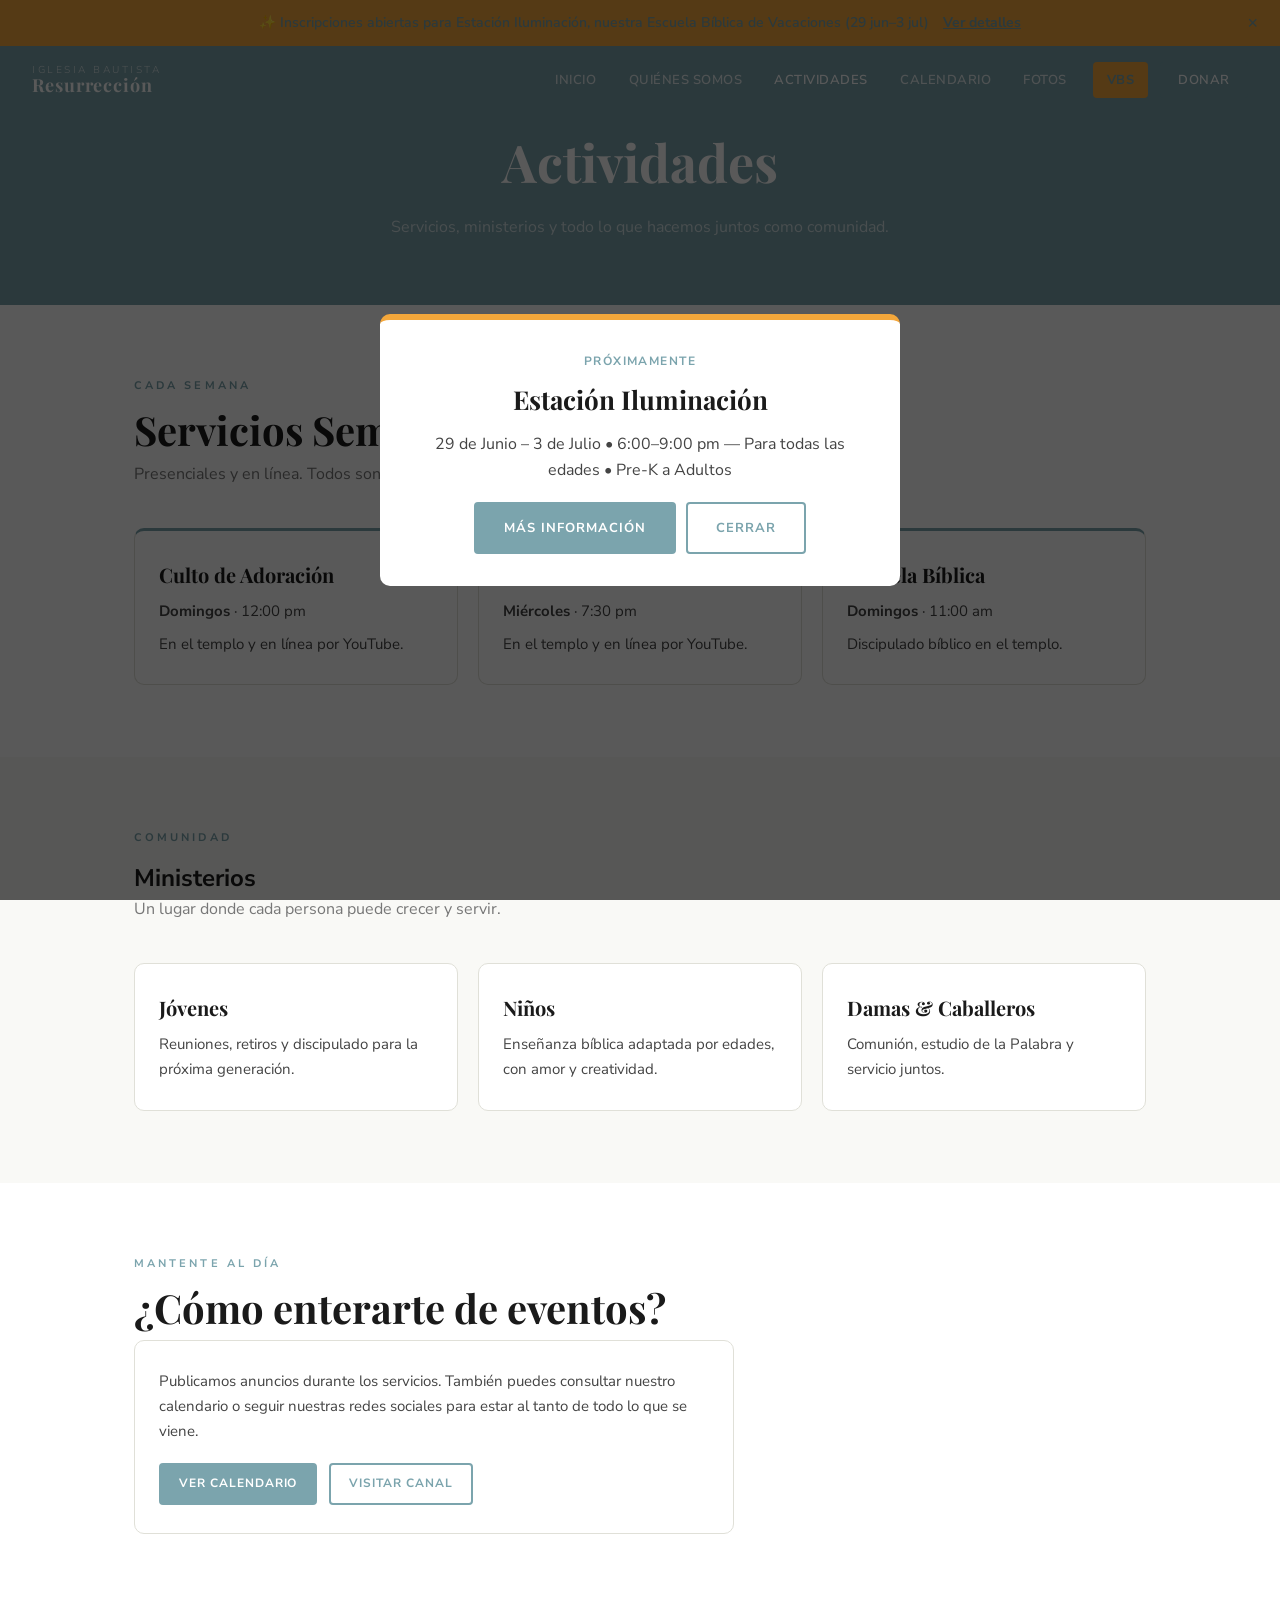
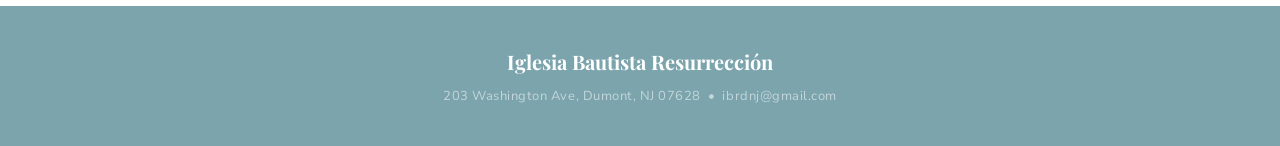
<file: actividades.html>
<!doctype html>
<html lang="es">
<head>
  <meta charset="utf-8" />
  <meta name="viewport" content="width=device-width, initial-scale=1" />
  <meta name="description" content="Iglesia Bautista Resurrección en Dumont, NJ. Cultos los domingos a las 12pm." />
  <title>Actividades • Iglesia Bautista Resurrección</title>
  <link rel="stylesheet" href="assets/css/styles.css" />
  <link rel="icon" type="image/png" href="/assets/images/Logo.png" />
</head>
<body>
<!-- VBS Banner -->
<div class="vbs-banner" id="vbsBanner">
  <span id="vbsBannerText"></span>
  <a class="vbs-banner-link" id="vbsBannerLink" href="vbs.html"></a>
  <button class="vbs-banner-close" id="vbsBannerCloseBtn" type="button" aria-label="Cerrar">&times;</button>
</div>

<!-- VBS Popup -->
<div class="modal-backdrop" id="vbsBackdrop" aria-hidden="true">
  <div class="modal modal-vbs" role="dialog" aria-modal="true" aria-labelledby="vbsModalTitle">
    <span class="modal-eyebrow">Próximamente</span>
    <h2 id="vbsModalTitle"></h2>
    <p id="vbsModalDates"></p>
    <div class="modal-actions">
      <a class="btn btn-primary" id="vbsModalCta" href="vbs.html">Más información</a>
      <button class="btn btn-outline-dark" id="vbsCloseBtn" type="button">Cerrar</button>
    </div>
  </div>
</div>
  <div class="modal-backdrop" id="alertBackdrop" aria-hidden="true">
    <div class="modal" role="dialog" aria-modal="true" aria-labelledby="alertTitle">
      <h2 id="alertTitle">Aviso Importante</h2>
      <p id="alertMessage"></p>
      <button class="btn btn-primary" id="alertCloseBtn" type="button">Cerrar</button>
    </div>
  </div>

  <header class="site-header" id="siteHeader">
    <a href="index.html" class="brand">
      <span class="brand-title">Iglesia Bautista</span>
      <span class="brand-subtitle">Resurrección</span>
    </a>
    <button class="nav-toggle" id="navToggle" aria-label="Abrir menú">
      <span></span><span></span><span></span>
    </button>
    <nav class="nav" id="mainNav">
      <a class="nav-link" href="index.html">Inicio</a>
      <a class="nav-link" href="quienes-somos.html">Quiénes Somos</a>
      <a class="nav-link active" href="actividades.html">Actividades</a>
      <a class="nav-link" href="calendario.html">Calendario</a>
      <a class="nav-link" href="fotos.html">Fotos</a>
      <a class="nav-link nav-vbs" href="vbs.html">VBS</a>
      <a class="nav-link nav-cta" href="donaciones.html">Donar</a>
    </nav>
  </header>

  <div class="page-hero">
    <h1>Actividades</h1>
    <p>Servicios, ministerios y todo lo que hacemos juntos como comunidad.</p>
  </div>

  <main>

    <section class="section">
      <p class="section-label">Cada semana</p>
      <h2>Servicios Semanales</h2>
      <p class="section-subtitle">Presenciales y en línea. Todos son bienvenidos.</p>
      <div class="cards">
        <div class="card card-accent">
          <h3>Culto de Adoración</h3>
          <p><strong>Domingos</strong> · 12:00 pm</p>
          <p class="muted" style="margin-top:8px;">En el templo y en línea por YouTube.</p>
        </div>
        <div class="card card-accent">
          <h3>Culto de Oración</h3>
          <p><strong>Miércoles</strong> · 7:30 pm</p>
          <p class="muted" style="margin-top:8px;">En el templo y en línea por YouTube.</p>
        </div>
        <div class="card card-accent">
          <h3>Escuela Bíblica</h3>
          <p><strong>Domingos</strong> · 11:00 am</p>
          <p class="muted" style="margin-top:8px;">Discipulado bíblico en el templo.</p>
        </div>
      </div>
    </section>

    <section class="section-alt">
      <div class="section-inner">
        <p class="section-label">Comunidad</p>
        <h2>Ministerios</h2>
        <p class="section-subtitle">Un lugar donde cada persona puede crecer y servir.</p>
        <div class="cards">
          <div class="card">
            <h3>Jóvenes</h3>
            <p class="muted">Reuniones, retiros y discipulado para la próxima generación.</p>
          </div>
          <div class="card">
            <h3>Niños</h3>
            <p class="muted">Enseñanza bíblica adaptada por edades, con amor y creatividad.</p>
          </div>
          <div class="card">
            <h3>Damas &amp; Caballeros</h3>
            <p class="muted">Comunión, estudio de la Palabra y servicio juntos.</p>
          </div>
        </div>
      </div>
    </section>

    <section class="section">
      <p class="section-label">Mantente al día</p>
      <h2>¿Cómo enterarte de eventos?</h2>
      <div class="card" style="max-width: 600px;">
        <p>Publicamos anuncios durante los servicios. También puedes consultar nuestro calendario o seguir nuestras redes sociales para estar al tanto de todo lo que se viene.</p>
        <div style="display:flex; gap:12px; flex-wrap:wrap; margin-top:20px;">
          <a class="btn btn-primary btn-small" href="calendario.html">Ver calendario</a>
          <a class="btn btn-outline-dark btn-small" href="https://www.youtube.com/ibresurreccion" target="_blank" rel="noreferrer">Visitar canal</a>
        </div>
      </div>
    </section>

  </main>

  <footer class="site-footer">
    <div class="footer-name">Iglesia Bautista Resurrección</div>
    <div class="footer-info">203 Washington Ave, Dumont, NJ 07628 &nbsp;•&nbsp; ibrdnj@gmail.com</div>
  </footer>

  <script src="assets/js/main.js"></script>
  <script>
    const header = document.getElementById('siteHeader');
    window.addEventListener('scroll', () => header.classList.toggle('scrolled', window.scrollY > 40));
    document.getElementById('navToggle').addEventListener('click', () =>
      document.getElementById('mainNav').classList.toggle('open'));
  </script>
</body>
</html>
</file>
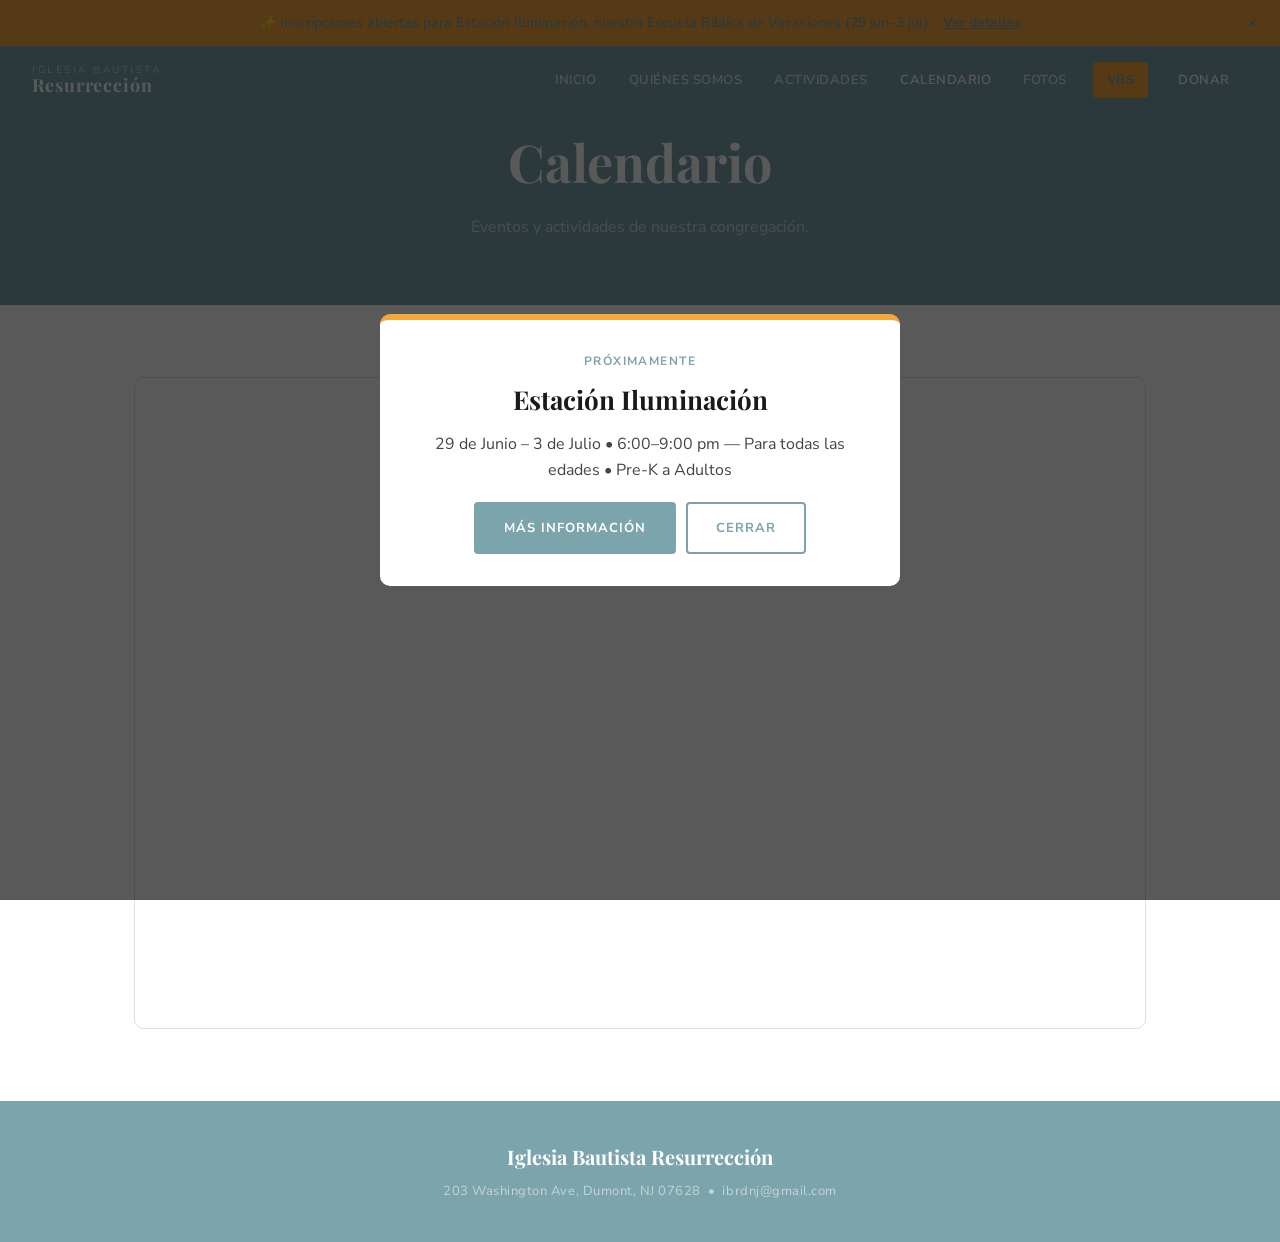
<file: calendario.html>
<!doctype html>
<html lang="es">
<head>
  <meta charset="utf-8" />
  <meta name="viewport" content="width=device-width, initial-scale=1" />
  <title>Calendario • Iglesia Bautista Resurrección</title>
  <link rel="stylesheet" href="assets/css/styles.css" />
  <link rel="icon" type="image/png" href="/assets/images/Logo.png" />
</head>
<body>
<!-- VBS Banner -->
<div class="vbs-banner" id="vbsBanner">
  <span id="vbsBannerText"></span>
  <a class="vbs-banner-link" id="vbsBannerLink" href="vbs.html"></a>
  <button class="vbs-banner-close" id="vbsBannerCloseBtn" type="button" aria-label="Cerrar">&times;</button>
</div>

<!-- VBS Popup -->
<div class="modal-backdrop" id="vbsBackdrop" aria-hidden="true">
  <div class="modal modal-vbs" role="dialog" aria-modal="true" aria-labelledby="vbsModalTitle">
    <span class="modal-eyebrow">Próximamente</span>
    <h2 id="vbsModalTitle"></h2>
    <p id="vbsModalDates"></p>
    <div class="modal-actions">
      <a class="btn btn-primary" id="vbsModalCta" href="vbs.html">Más información</a>
      <button class="btn btn-outline-dark" id="vbsCloseBtn" type="button">Cerrar</button>
    </div>
  </div>
</div>
  <div class="modal-backdrop" id="alertBackdrop" aria-hidden="true">
    <div class="modal" role="dialog" aria-modal="true" aria-labelledby="alertTitle">
      <h2 id="alertTitle">Aviso Importante</h2>
      <p id="alertMessage"></p>
      <button class="btn btn-primary" id="alertCloseBtn" type="button">Cerrar</button>
    </div>
  </div>

  <header class="site-header" id="siteHeader">
    <a href="index.html" class="brand">
      <span class="brand-title">Iglesia Bautista</span>
      <span class="brand-subtitle">Resurrección</span>
    </a>
    <button class="nav-toggle" id="navToggle" aria-label="Abrir menú">
      <span></span><span></span><span></span>
    </button>
    <nav class="nav" id="mainNav">
      <a class="nav-link" href="index.html">Inicio</a>
      <a class="nav-link" href="quienes-somos.html">Quiénes Somos</a>
      <a class="nav-link" href="actividades.html">Actividades</a>
      <a class="nav-link active" href="calendario.html">Calendario</a>
      <a class="nav-link" href="fotos.html">Fotos</a>
      <a class="nav-link nav-vbs" href="vbs.html">VBS</a>
      <a class="nav-link nav-cta" href="donaciones.html">Donar</a>
    </nav>
  </header>

  <div class="page-hero">
    <h1>Calendario</h1>
    <p>Eventos y actividades de nuestra congregación.</p>
  </div>

  <main>
    <section class="section">
      <div class="card" style="padding: 0; overflow: hidden;">
        <iframe
          src="https://calendar.google.com/calendar/embed?src=ibrdnj%40gmail.com&ctz=America%2FNew_York"
          style="border: 0; display: block;"
          width="100%"
          height="650"
          frameborder="0"
          scrolling="no">
        </iframe>
      </div>
    </section>
  </main>

  <footer class="site-footer">
    <div class="footer-name">Iglesia Bautista Resurrección</div>
    <div class="footer-info">203 Washington Ave, Dumont, NJ 07628 &nbsp;•&nbsp; ibrdnj@gmail.com</div>
  </footer>

  <script src="assets/js/main.js"></script>
  <script>
    const header = document.getElementById('siteHeader');
    window.addEventListener('scroll', () => header.classList.toggle('scrolled', window.scrollY > 40));
    document.getElementById('navToggle').addEventListener('click', () =>
      document.getElementById('mainNav').classList.toggle('open'));
  </script>
</body>
</html>
</file>
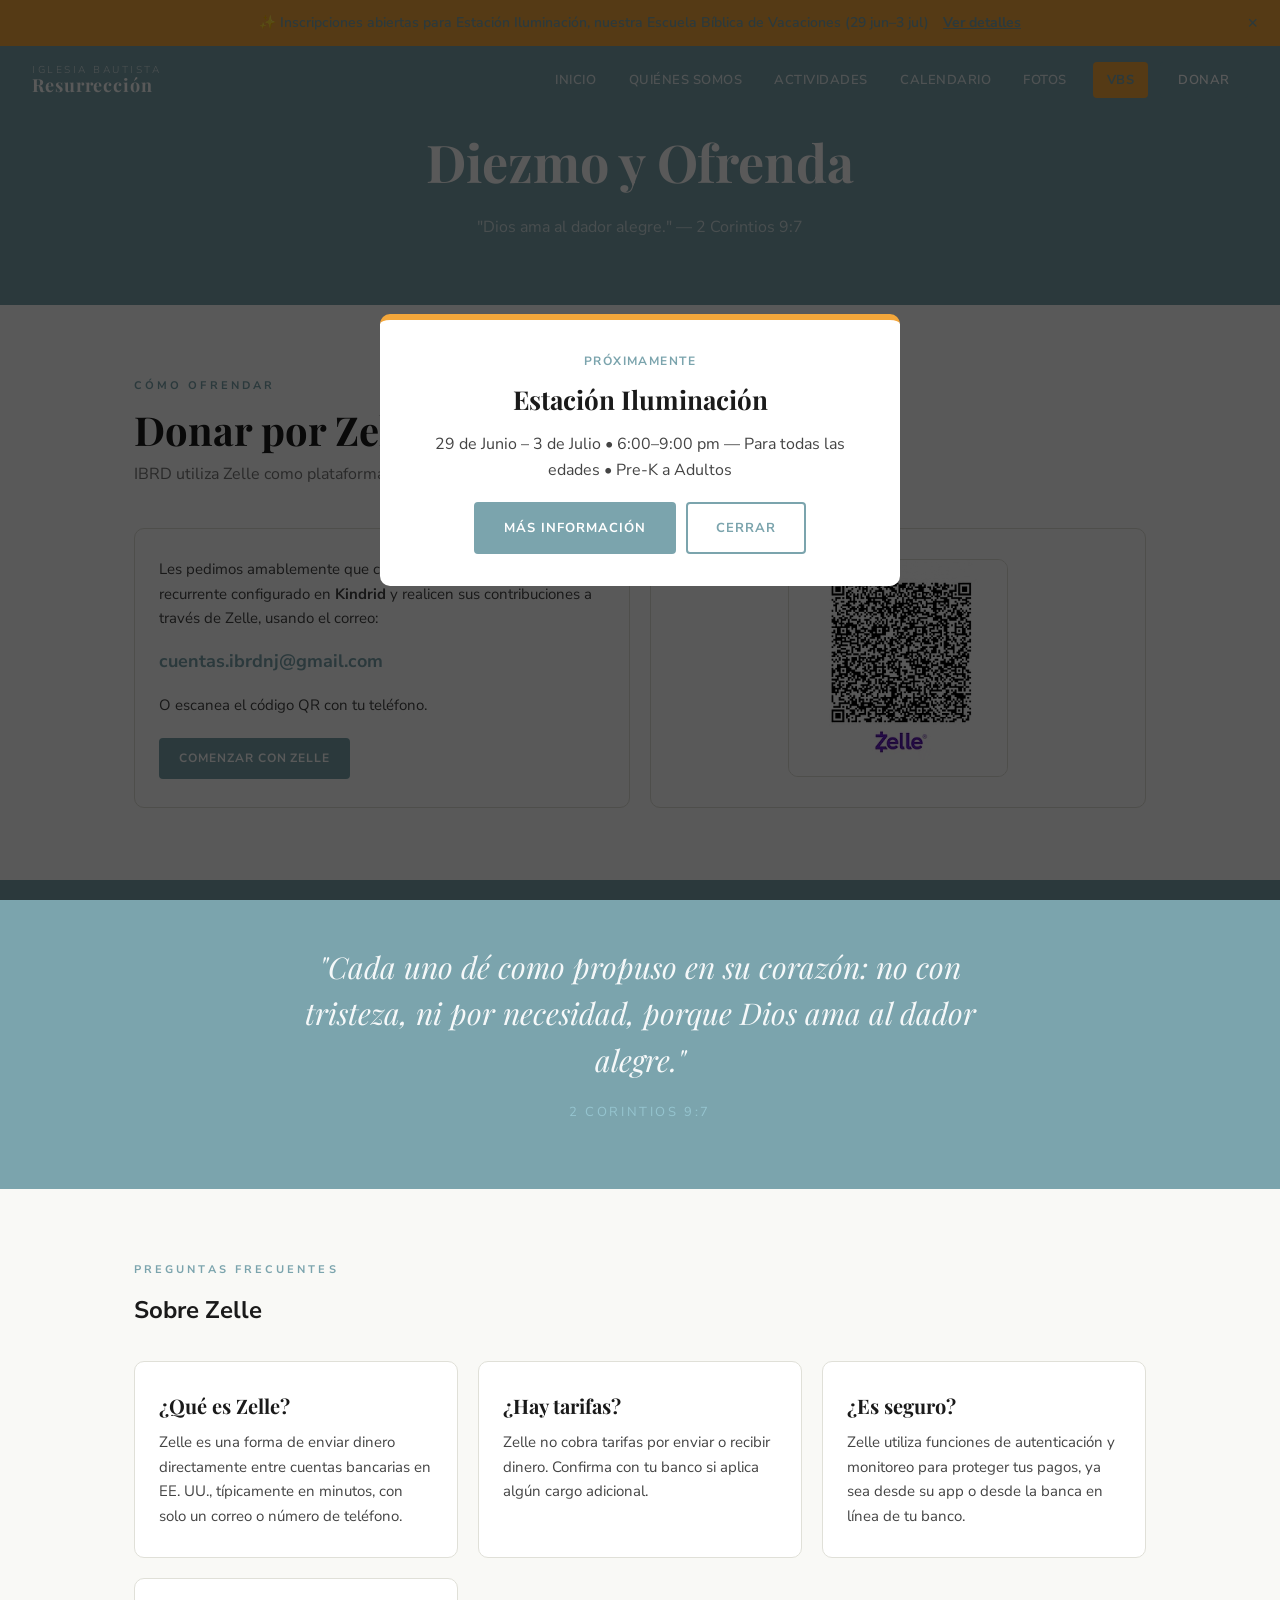
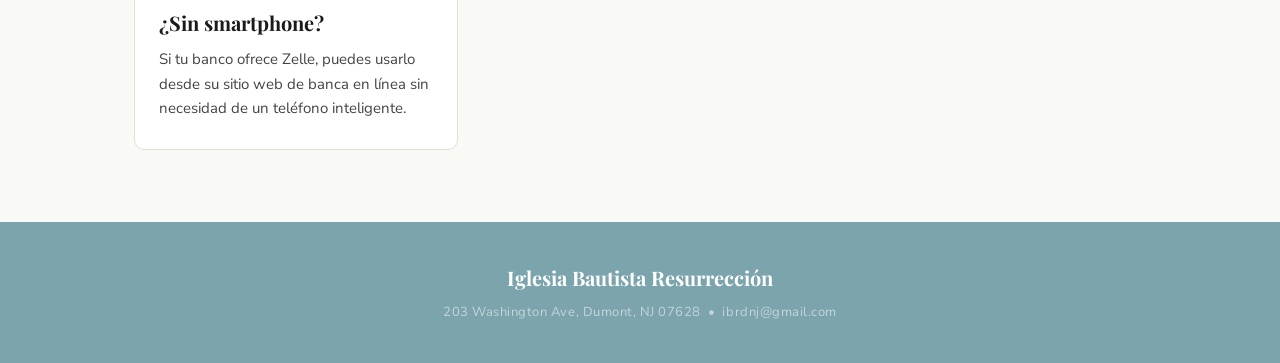
<file: donaciones.html>
<!doctype html>
<html lang="es">
<head>
  <meta charset="utf-8" />
  <meta name="viewport" content="width=device-width, initial-scale=1" />
  <title>Donaciones • Iglesia Bautista Resurrección</title>
  <link rel="stylesheet" href="assets/css/styles.css" />
  <link rel="icon" type="image/png" href="/assets/images/Logo.png" />
</head>
<body>
<!-- VBS Banner -->
<div class="vbs-banner" id="vbsBanner">
  <span id="vbsBannerText"></span>
  <a class="vbs-banner-link" id="vbsBannerLink" href="vbs.html"></a>
  <button class="vbs-banner-close" id="vbsBannerCloseBtn" type="button" aria-label="Cerrar">&times;</button>
</div>

<!-- VBS Popup -->
<div class="modal-backdrop" id="vbsBackdrop" aria-hidden="true">
  <div class="modal modal-vbs" role="dialog" aria-modal="true" aria-labelledby="vbsModalTitle">
    <span class="modal-eyebrow">Próximamente</span>
    <h2 id="vbsModalTitle"></h2>
    <p id="vbsModalDates"></p>
    <div class="modal-actions">
      <a class="btn btn-primary" id="vbsModalCta" href="vbs.html">Más información</a>
      <button class="btn btn-outline-dark" id="vbsCloseBtn" type="button">Cerrar</button>
    </div>
  </div>
</div>
  <div class="modal-backdrop" id="alertBackdrop" aria-hidden="true">
    <div class="modal" role="dialog" aria-modal="true" aria-labelledby="alertTitle">
      <h2 id="alertTitle">Aviso Importante</h2>
      <p id="alertMessage"></p>
      <button class="btn btn-primary" id="alertCloseBtn" type="button">Cerrar</button>
    </div>
  </div>

  <header class="site-header" id="siteHeader">
    <a href="index.html" class="brand">
      <span class="brand-title">Iglesia Bautista</span>
      <span class="brand-subtitle">Resurrección</span>
    </a>
    <button class="nav-toggle" id="navToggle" aria-label="Abrir menú">
      <span></span><span></span><span></span>
    </button>
    <nav class="nav" id="mainNav">
      <a class="nav-link" href="index.html">Inicio</a>
      <a class="nav-link" href="quienes-somos.html">Quiénes Somos</a>
      <a class="nav-link" href="actividades.html">Actividades</a>
      <a class="nav-link" href="calendario.html">Calendario</a>
      <a class="nav-link" href="fotos.html">Fotos</a>
      <a class="nav-link nav-vbs" href="vbs.html">VBS</a>
      <a class="nav-link active nav-cta" href="donaciones.html">Donar</a>
    </nav>
  </header>

  <div class="page-hero">
    <h1>Diezmo y Ofrenda</h1>
    <p>"Dios ama al dador alegre." — 2 Corintios 9:7</p>
  </div>

  <main>

    <section class="section">
      <p class="section-label">Cómo ofrendar</p>
      <h2>Donar por Zelle</h2>
      <p class="section-subtitle">IBRD utiliza Zelle como plataforma principal para recibir donaciones.</p>

      <div class="cards">
        <div class="card">
          <p>Les pedimos amablemente que cancelen cualquier pago recurrente configurado en <strong>Kindrid</strong> y realicen sus contribuciones a través de Zelle, usando el correo:</p>
          <p style="margin-top:16px; font-size:18px; font-weight:700; color: var(--green-accent);">cuentas.ibrdnj@gmail.com</p>
          <p style="margin-top:16px;" class="muted">O escanea el código QR con tu teléfono.</p>
          <div style="margin-top:20px;">
            <a class="btn btn-primary btn-small" href="https://www.zellepay.com/get-started" target="_blank" rel="noreferrer">Comenzar con Zelle</a>
          </div>
        </div>
        <div class="card" style="display:flex; align-items:center; justify-content:center;">
          <img
            src="assets/images/zelle-qr.png"
            alt="Código QR de Zelle para donar a IBRD"
            style="width:220px; max-width:100%; border-radius:10px; border:1px solid var(--border);"
          />
        </div>
      </div>
    </section>

    <div class="quote-block">
      <blockquote>"Cada uno dé como propuso en su corazón: no con tristeza, ni por necesidad, porque Dios ama al dador alegre."</blockquote>
      <cite>2 Corintios 9:7</cite>
    </div>

    <section class="section-alt">
      <div class="section-inner">
        <p class="section-label">Preguntas frecuentes</p>
        <h2>Sobre Zelle</h2>
        <div class="cards" style="margin-top: 32px;">
          <div class="card">
            <h3>¿Qué es Zelle?</h3>
            <p class="muted">Zelle es una forma de enviar dinero directamente entre cuentas bancarias en EE. UU., típicamente en minutos, con solo un correo o número de teléfono.</p>
          </div>
          <div class="card">
            <h3>¿Hay tarifas?</h3>
            <p class="muted">Zelle no cobra tarifas por enviar o recibir dinero. Confirma con tu banco si aplica algún cargo adicional.</p>
          </div>
          <div class="card">
            <h3>¿Es seguro?</h3>
            <p class="muted">Zelle utiliza funciones de autenticación y monitoreo para proteger tus pagos, ya sea desde su app o desde la banca en línea de tu banco.</p>
          </div>
          <div class="card">
            <h3>¿Sin smartphone?</h3>
            <p class="muted">Si tu banco ofrece Zelle, puedes usarlo desde su sitio web de banca en línea sin necesidad de un teléfono inteligente.</p>
          </div>
        </div>
      </div>
    </section>

  </main>

  <footer class="site-footer">
    <div class="footer-name">Iglesia Bautista Resurrección</div>
    <div class="footer-info">203 Washington Ave, Dumont, NJ 07628 &nbsp;•&nbsp; ibrdnj@gmail.com</div>
  </footer>

  <script src="assets/js/main.js"></script>
  <script>
    const header = document.getElementById('siteHeader');
    window.addEventListener('scroll', () => header.classList.toggle('scrolled', window.scrollY > 40));
    document.getElementById('navToggle').addEventListener('click', () =>
      document.getElementById('mainNav').classList.toggle('open'));
  </script>
</body>
</html>
</file>
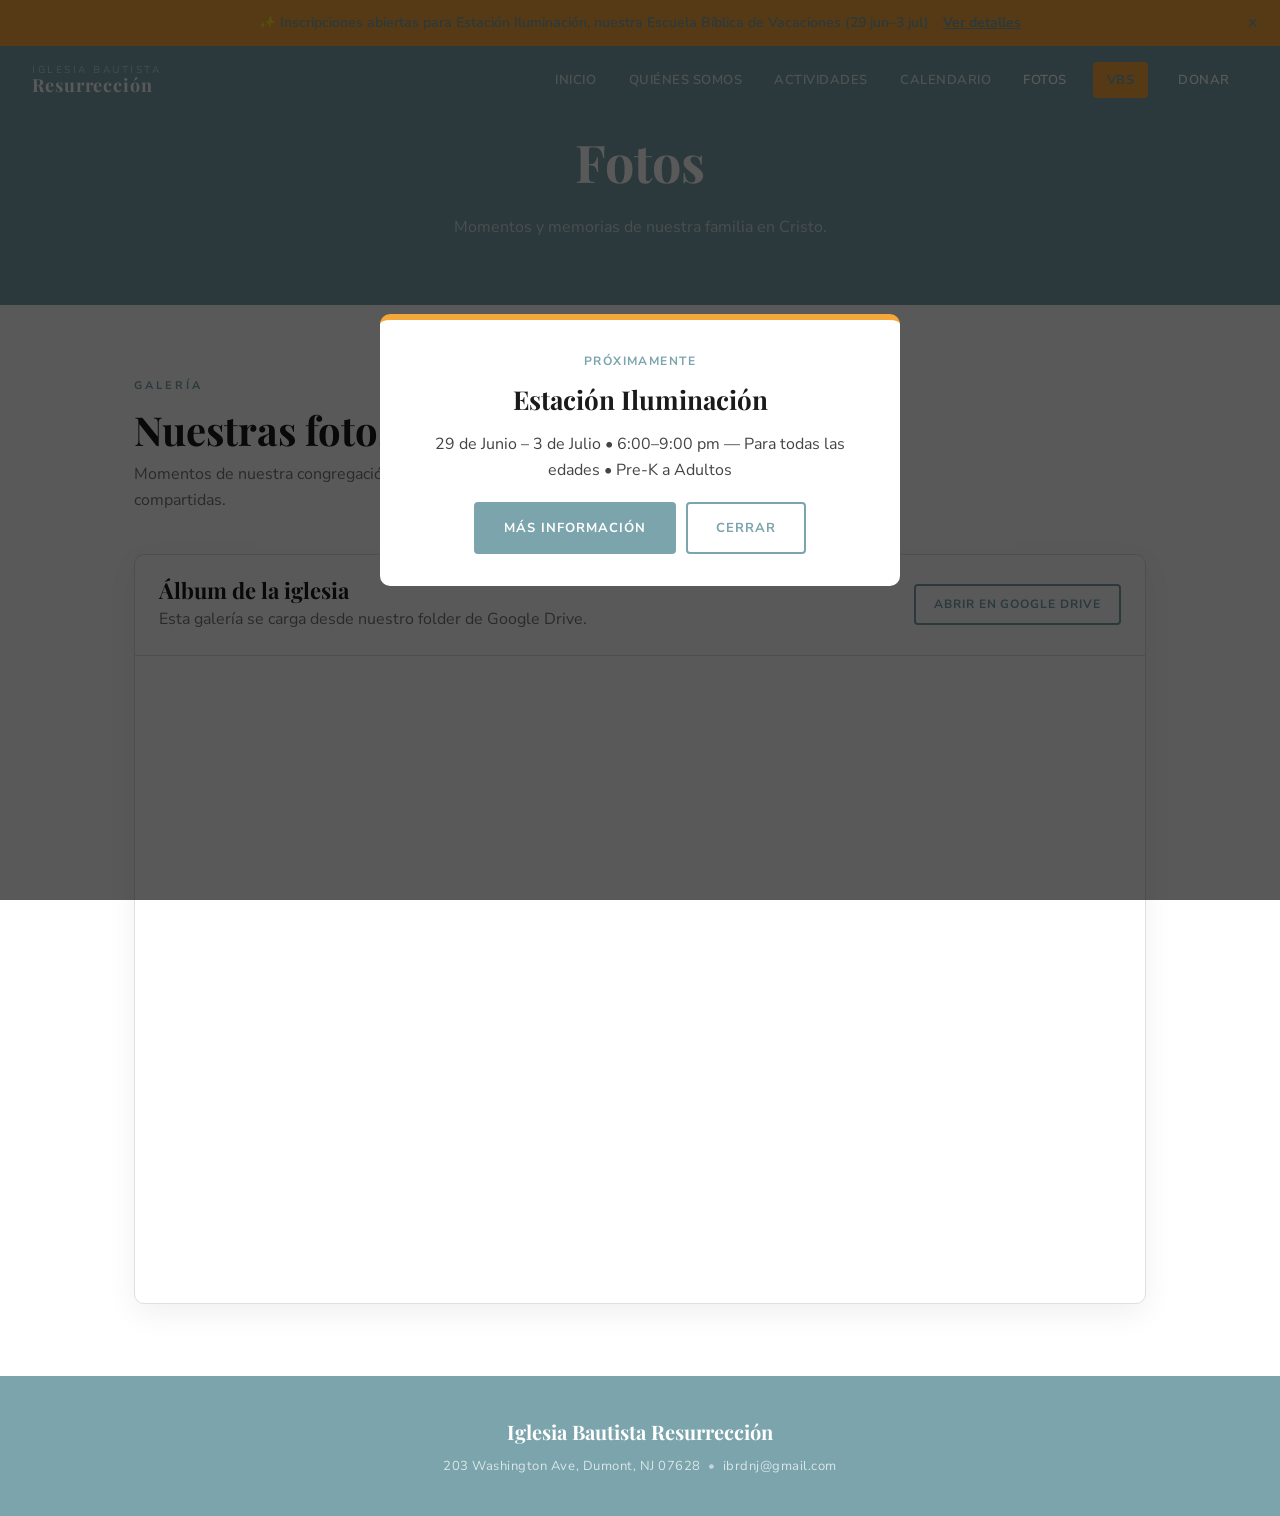
<file: fotos.html>
<!doctype html>
<html lang="es">
<head>
  <meta charset="utf-8" />
  <meta name="viewport" content="width=device-width, initial-scale=1" />
  <title>Fotos • Iglesia Bautista Resurrección</title>
  <link rel="stylesheet" href="assets/css/styles.css" />
  <link rel="icon" type="image/png" href="/assets/images/Logo.png" />
</head>
<body>
<!-- VBS Banner -->
<div class="vbs-banner" id="vbsBanner">
  <span id="vbsBannerText"></span>
  <a class="vbs-banner-link" id="vbsBannerLink" href="vbs.html"></a>
  <button class="vbs-banner-close" id="vbsBannerCloseBtn" type="button" aria-label="Cerrar">&times;</button>
</div>

<!-- VBS Popup -->
<div class="modal-backdrop" id="vbsBackdrop" aria-hidden="true">
  <div class="modal modal-vbs" role="dialog" aria-modal="true" aria-labelledby="vbsModalTitle">
    <span class="modal-eyebrow">Próximamente</span>
    <h2 id="vbsModalTitle"></h2>
    <p id="vbsModalDates"></p>
    <div class="modal-actions">
      <a class="btn btn-primary" id="vbsModalCta" href="vbs.html">Más información</a>
      <button class="btn btn-outline-dark" id="vbsCloseBtn" type="button">Cerrar</button>
    </div>
  </div>
</div>
  <div class="modal-backdrop" id="alertBackdrop" aria-hidden="true">
    <div class="modal" role="dialog" aria-modal="true" aria-labelledby="alertTitle">
      <h2 id="alertTitle">Aviso Importante</h2>
      <p id="alertMessage"></p>
      <button class="btn btn-primary" id="alertCloseBtn" type="button">Cerrar</button>
    </div>
  </div>

  <header class="site-header" id="siteHeader">
    <a href="index.html" class="brand">
      <span class="brand-title">Iglesia Bautista</span>
      <span class="brand-subtitle">Resurrección</span>
    </a>
    <button class="nav-toggle" id="navToggle" aria-label="Abrir menú">
      <span></span><span></span><span></span>
    </button>
    <nav class="nav" id="mainNav">
      <a class="nav-link" href="index.html">Inicio</a>
      <a class="nav-link" href="quienes-somos.html">Quiénes Somos</a>
      <a class="nav-link" href="actividades.html">Actividades</a>
      <a class="nav-link" href="calendario.html">Calendario</a>
      <a class="nav-link active" href="fotos.html">Fotos</a>
      <a class="nav-link nav-vbs" href="vbs.html">VBS</a>
      <a class="nav-link nav-cta" href="donaciones.html">Donar</a>
    </nav>
  </header>

  <div class="page-hero">
    <h1>Fotos</h1>
    <p>Momentos y memorias de nuestra familia en Cristo.</p>
  </div>

  <main>
    <section class="section">
      <p class="section-label">Galería</p>
      <h2>Nuestras fotos</h2>
      <p class="section-subtitle">Momentos de nuestra congregación, actividades, servicios y memorias compartidas.</p>

      <div class="photo-folder">
        <div class="photo-folder-header">
          <div>
            <h3>Álbum de la iglesia</h3>
            <p class="muted">Esta galería se carga desde nuestro folder de Google Drive.</p>
          </div>
          <a class="btn btn-outline-dark btn-small" href="https://drive.google.com/drive/folders/15eLii2ICxpeIDT5DI7ptPgisnLQXMqx4?usp=sharing" target="_blank" rel="noreferrer">Abrir en Google Drive</a>
        </div>

        <div class="drive-frame">
          <iframe
            src="https://drive.google.com/embeddedfolderview?id=15eLii2ICxpeIDT5DI7ptPgisnLQXMqx4#grid"
            title="Galería de fotos de Iglesia Bautista Resurrección"
            loading="lazy">
          </iframe>
        </div>
      </div>
    </section>
  </main>

  <footer class="site-footer">
    <div class="footer-name">Iglesia Bautista Resurrección</div>
    <div class="footer-info">
      <a href="https://www.google.com/maps/search/?api=1&query=Iglesia+Bautista+Resurrecci%C3%B3n+203+Washington+Ave+Dumont+NJ+07628" target="_blank" rel="noreferrer">203 Washington Ave, Dumont, NJ 07628</a>
      <span>&nbsp;•&nbsp;</span>
      <a href="mailto:ibrdnj@gmail.com">ibrdnj@gmail.com</a>
    </div>
  </footer>

  <script src="assets/js/main.js"></script>
  <script>
    const header = document.getElementById('siteHeader');
    window.addEventListener('scroll', () => header.classList.toggle('scrolled', window.scrollY > 40));
    document.getElementById('navToggle').addEventListener('click', () =>
      document.getElementById('mainNav').classList.toggle('open'));
  </script>
</body>
</html>
</file>
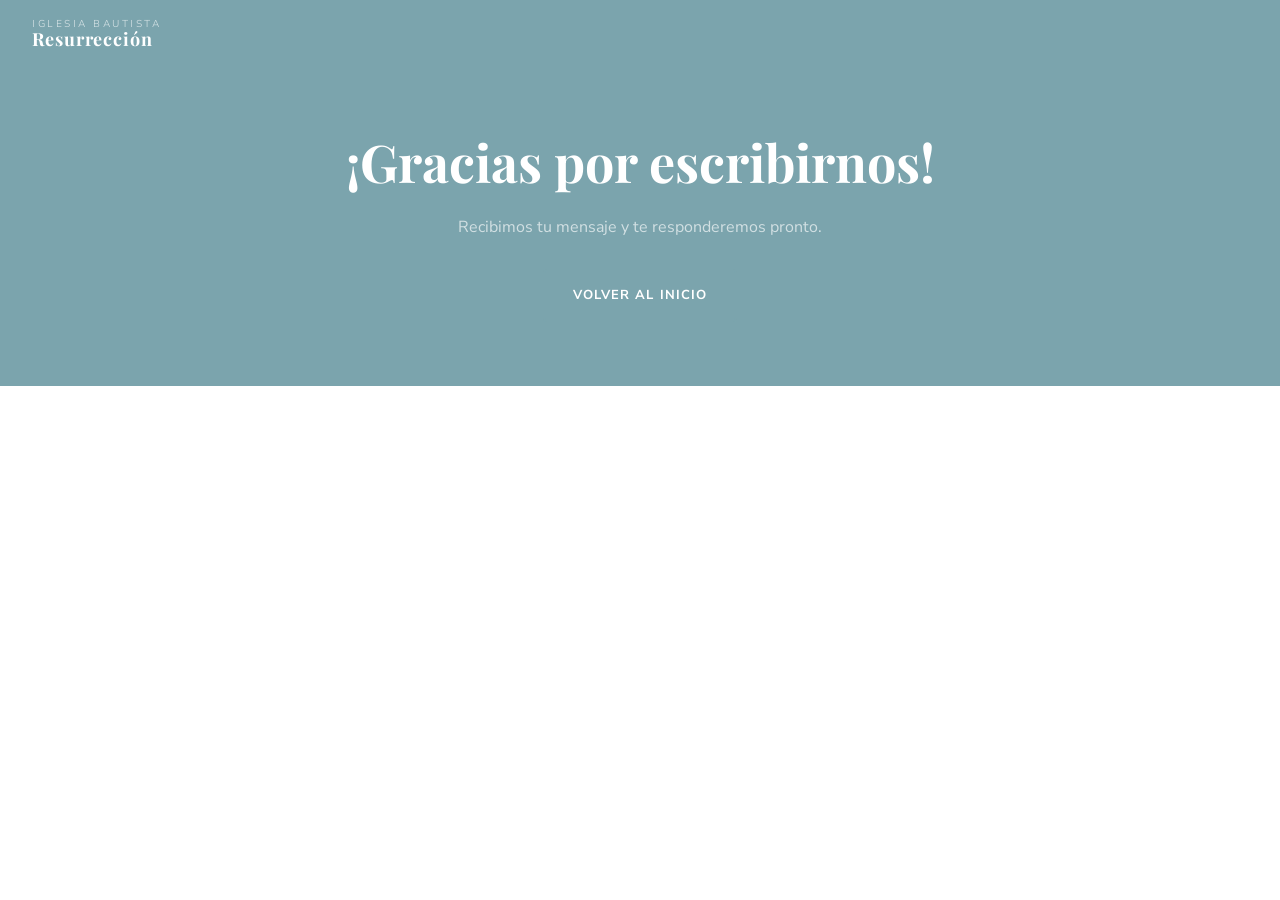
<file: gracias.html>
<!doctype html>
<html lang="es">
<head>
  <meta charset="utf-8" />
  <meta name="viewport" content="width=device-width, initial-scale=1" />
  <title>Gracias • Iglesia Bautista Resurrección</title>
  <link rel="stylesheet" href="assets/css/styles.css" />
</head>
<body>
  <header class="site-header">
    <a href="index.html" class="brand">
      <span class="brand-title">Iglesia Bautista</span>
      <span class="brand-subtitle">Resurrección</span>
    </a>
  </header>
  <div class="page-hero" style="text-align:center;">
    <h1>¡Gracias por escribirnos!</h1>
    <p>Recibimos tu mensaje y te responderemos pronto.</p>
    <a href="index.html" class="btn btn-primary" style="margin-top:28px;">Volver al inicio</a>
  </div>
</body>
</html>
</file>
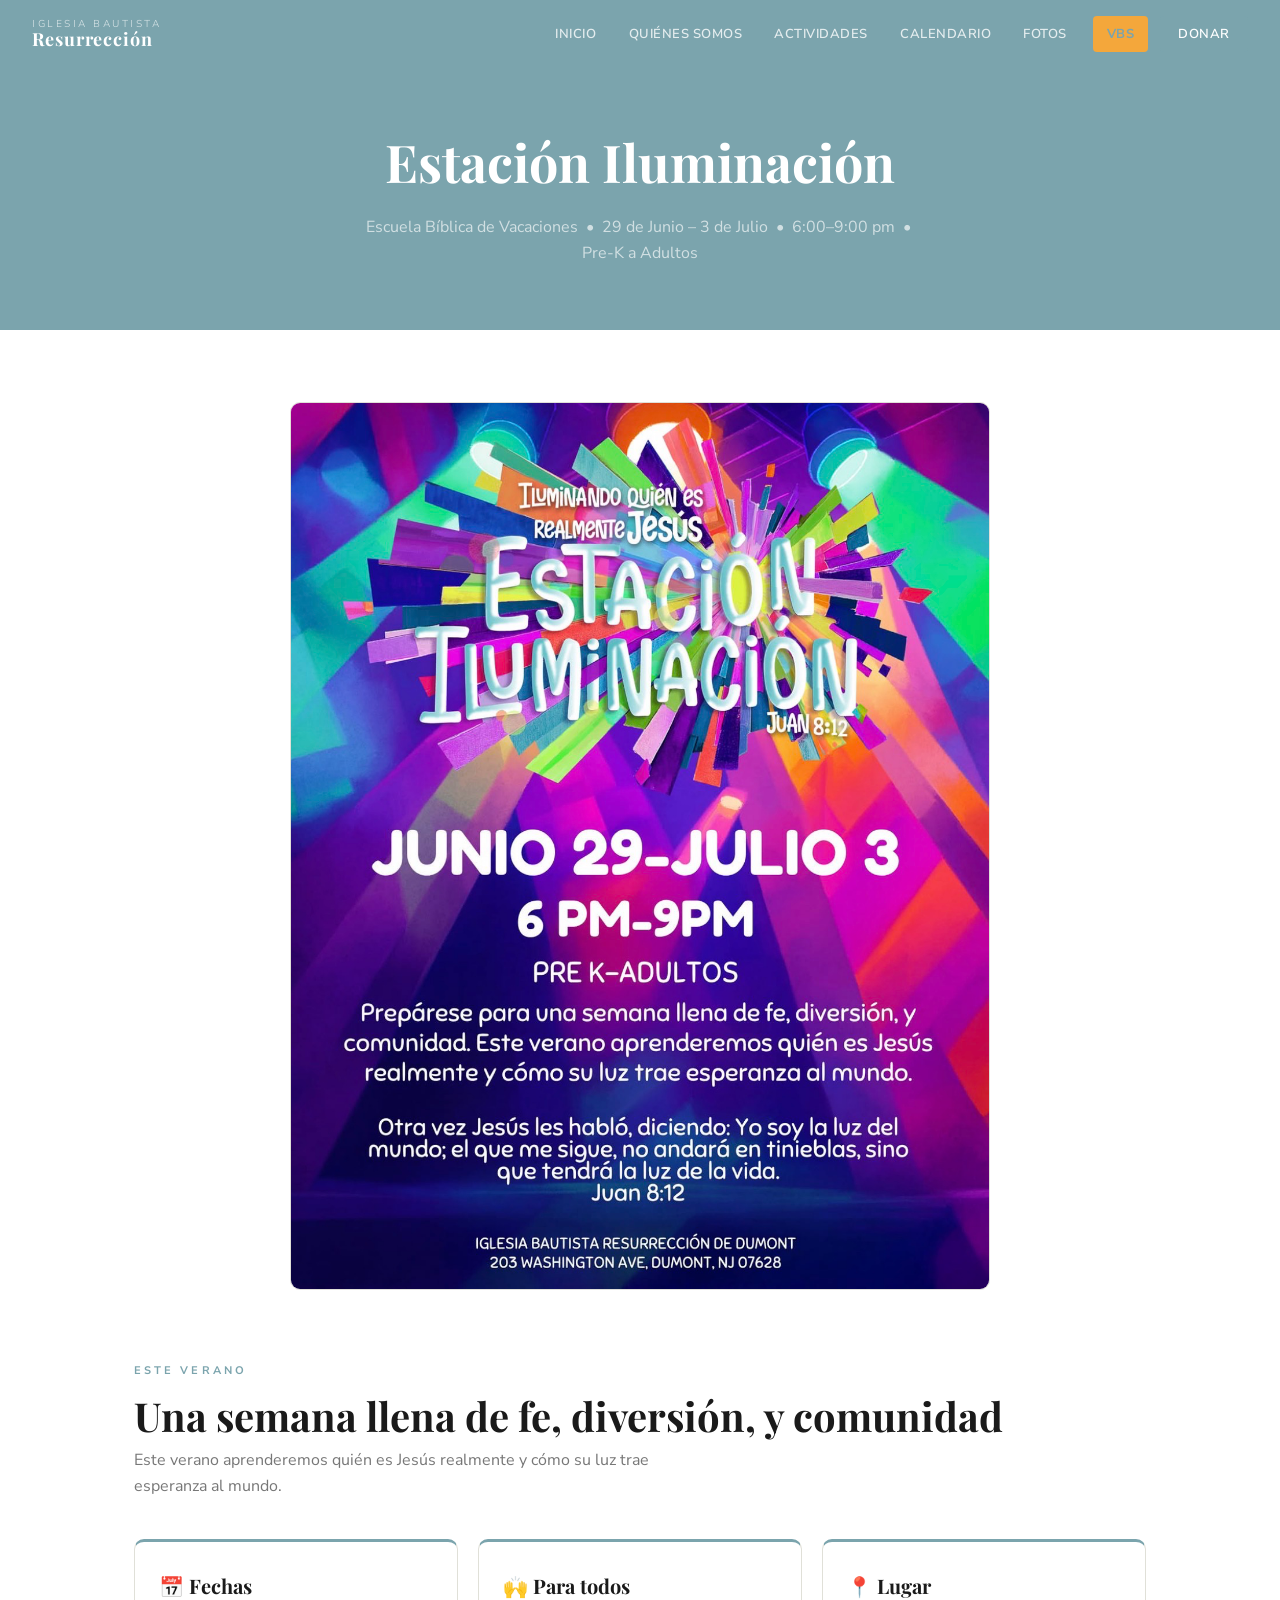
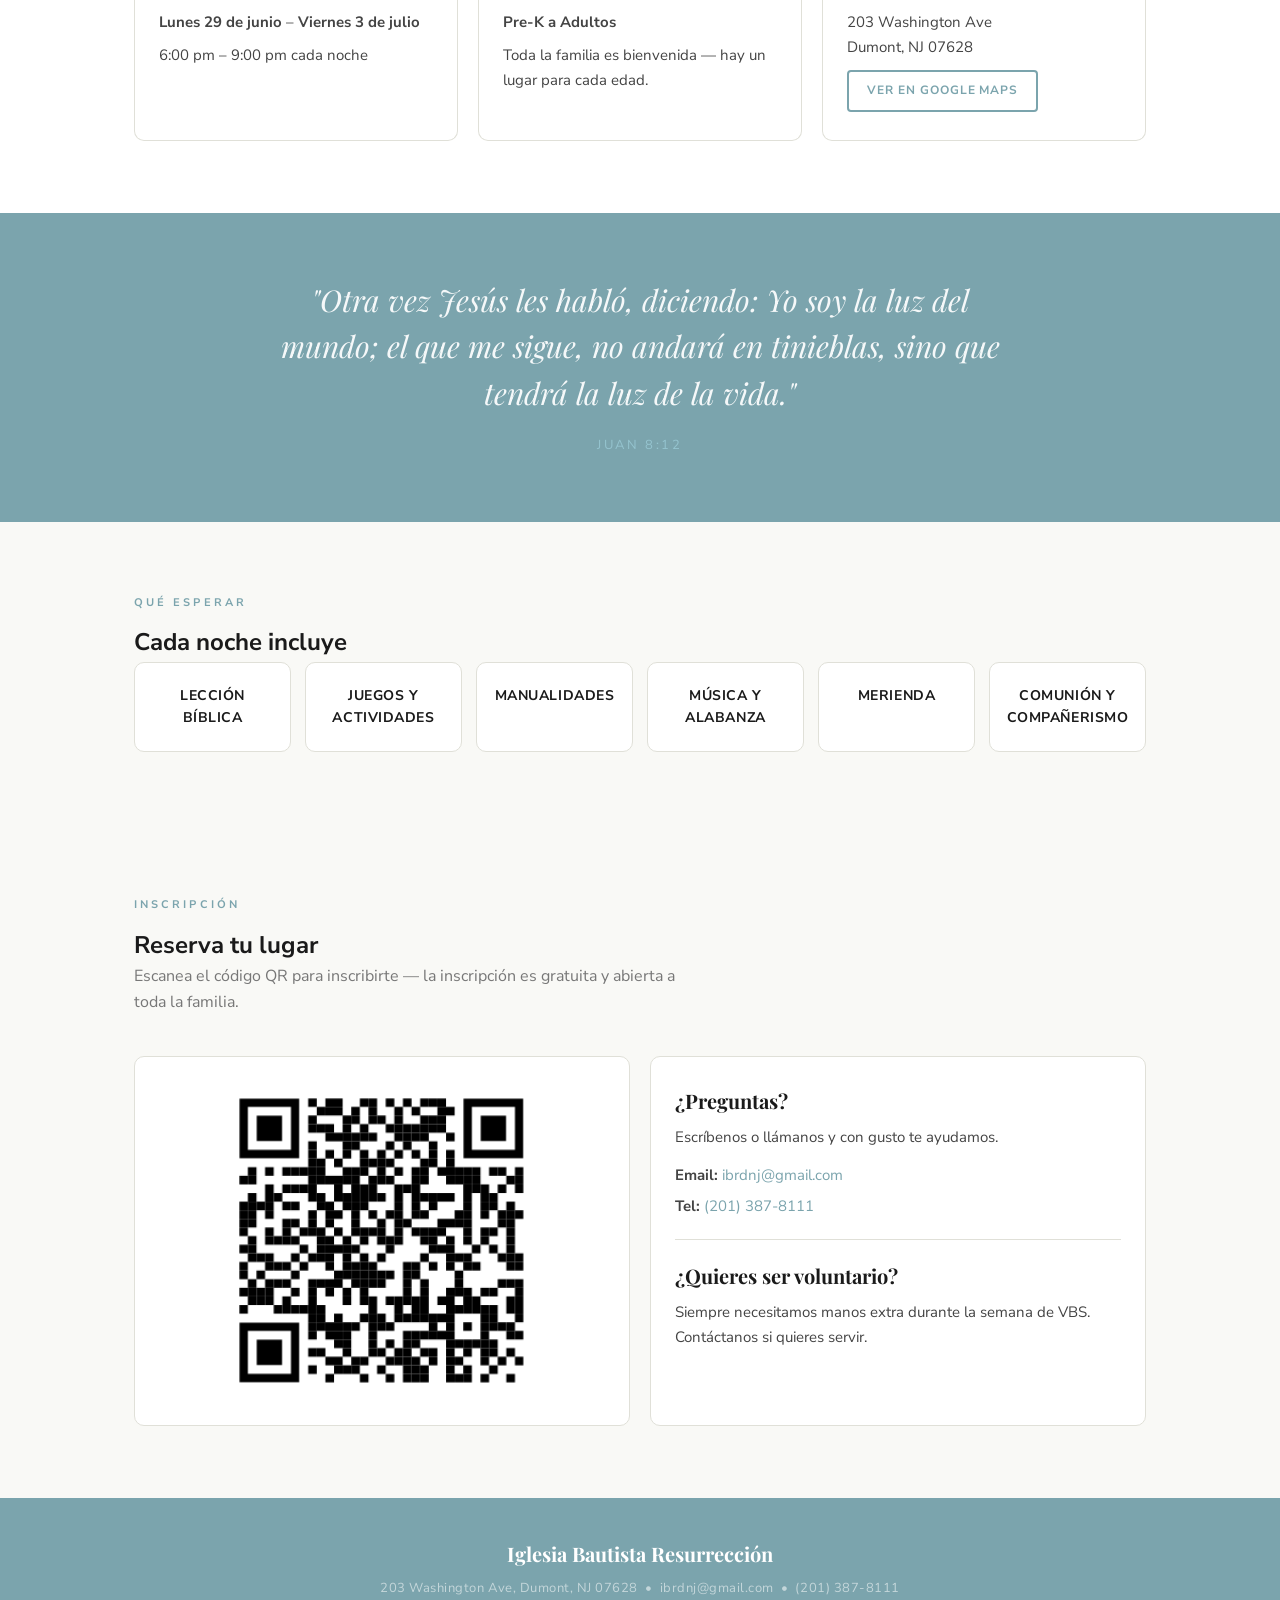
<file: vbs.html>
<!doctype html>
<html lang="es">
<head>
  <meta charset="utf-8" />
  <meta name="viewport" content="width=device-width, initial-scale=1" />
  <meta name="description" content="Estación Iluminación, Escuela Bíblica de Vacaciones en Iglesia Bautista Resurrección, Dumont, NJ. 29 de junio al 3 de julio." />
  <title>Estación Iluminación • Iglesia Bautista Resurrección</title>
  <link rel="stylesheet" href="assets/css/styles.css" />
  <link rel="icon" type="image/png" href="/assets/images/Logo.png" />
</head>
<body>

  <!-- VBS Banner -->
  <div class="vbs-banner" id="vbsBanner">
    <span id="vbsBannerText"></span>
    <a class="vbs-banner-link" id="vbsBannerLink" href="vbs.html"></a>
    <button class="vbs-banner-close" id="vbsBannerCloseBtn" type="button" aria-label="Cerrar">&times;</button>
  </div>

  <!-- VBS Popup -->
  <div class="modal-backdrop" id="vbsBackdrop" aria-hidden="true">
    <div class="modal modal-vbs" role="dialog" aria-modal="true" aria-labelledby="vbsModalTitle">
      <span class="modal-eyebrow">Próximamente</span>
      <h2 id="vbsModalTitle"></h2>
      <p id="vbsModalDates"></p>
      <div class="modal-actions">
        <a class="btn btn-primary" id="vbsModalCta" href="vbs.html">Más información</a>
        <button class="btn btn-outline-dark" id="vbsCloseBtn" type="button">Cerrar</button>
      </div>
    </div>
  </div>

  <div class="modal-backdrop" id="alertBackdrop" aria-hidden="true">
    <div class="modal" role="dialog" aria-modal="true" aria-labelledby="alertTitle">
      <h2 id="alertTitle">Aviso Importante</h2>
      <p id="alertMessage"></p>
      <button class="btn btn-primary" id="alertCloseBtn" type="button">Cerrar</button>
    </div>
  </div>

  <header class="site-header" id="siteHeader">
    <a href="index.html" class="brand">
      <span class="brand-title">Iglesia Bautista</span>
      <span class="brand-subtitle">Resurrección</span>
    </a>
    <button class="nav-toggle" id="navToggle" aria-label="Abrir menú">
      <span></span><span></span><span></span>
    </button>
    <nav class="nav" id="mainNav">
      <a class="nav-link" href="index.html">Inicio</a>
      <a class="nav-link" href="quienes-somos.html">Quiénes Somos</a>
      <a class="nav-link" href="actividades.html">Actividades</a>
      <a class="nav-link" href="calendario.html">Calendario</a>
      <a class="nav-link" href="fotos.html">Fotos</a>
      <a class="nav-link nav-vbs active" href="vbs.html">VBS</a>
      <a class="nav-link nav-cta" href="donaciones.html">Donar</a>
    </nav>
  </header>

  <div class="page-hero">
    <h1>Estación Iluminación</h1>
    <p>Escuela Bíblica de Vacaciones &nbsp;•&nbsp; 29 de Junio – 3 de Julio &nbsp;•&nbsp; 6:00–9:00 pm &nbsp;•&nbsp; Pre-K a Adultos</p>
  </div>

  <!-- ─── POSTER IMAGE ───
       PLACEHOLDER: replace src below with the real VBS poster once uploaded.
       Suggested path: assets/images/vbs-poster.png (or .jpg)
  -->
  <section class="section" style="padding-bottom: 0;">
    <div class="card" style="max-width: 700px; margin: 0 auto; padding: 0; overflow: hidden; text-align: center;">
      <img
        src="assets/images/vbs-poster.png"
        alt="Afiche de Estación Iluminación, Escuela Bíblica de Vacaciones"
        style="width:100%; display:block;"
        onerror="this.closest('.card').innerHTML = '<p class=\'muted\' style=\'padding:60px 20px;\'>🖼️ Aquí va el afiche de Estación Iluminación<br><span style=\'font-size:13px;\'>(sube la imagen a assets/images/vbs-poster.png)</span></p>';"
      />
    </div>
  </section>

  <main>

    <!-- ─── OVERVIEW ─── -->
    <section class="section">
      <p class="section-label">Este verano</p>
      <h2>Una semana llena de fe, diversión, y comunidad</h2>
      <p class="section-subtitle">Este verano aprenderemos quién es Jesús realmente y cómo su luz trae esperanza al mundo.</p>
      <div class="cards">
        <div class="card card-accent">
          <h3>📅 Fechas</h3>
          <p><strong>Lunes 29 de junio</strong> – <strong>Viernes 3 de julio</strong></p>
          <p class="muted" style="margin-top:8px;">6:00 pm – 9:00 pm cada noche</p>
        </div>
        <div class="card card-accent">
          <h3>🙌 Para todos</h3>
          <p><strong>Pre-K a Adultos</strong></p>
          <p class="muted" style="margin-top:8px;">Toda la familia es bienvenida — hay un lugar para cada edad.</p>
        </div>
        <div class="card card-accent">
          <h3>📍 Lugar</h3>
          <p>203 Washington Ave<br>Dumont, NJ 07628</p>
          <p style="margin-top:10px;">
            <a class="btn btn-outline-dark btn-small" href="https://maps.google.com/?q=203+Washington+Ave+Dumont+NJ" target="_blank" rel="noreferrer">Ver en Google Maps</a>
          </p>
        </div>
      </div>
    </section>

    <!-- ─── VERSE ─── -->
    <div class="quote-block">
      <blockquote>
        "Otra vez Jesús les habló, diciendo: Yo soy la luz del mundo; el que me sigue, no andará en tinieblas, sino que tendrá la luz de la vida."
      </blockquote>
      <cite>Juan 8:12</cite>
    </div>

    <!-- ─── WHAT TO EXPECT ─── -->
    <section class="section-alt">
      <div class="section-inner">
        <p class="section-label">Qué esperar</p>
        <h2>Cada noche incluye</h2>
        <div class="grid">
          <div class="tile">Lección bíblica</div>
          <div class="tile">Juegos y actividades</div>
          <div class="tile">Manualidades</div>
          <div class="tile">Música y alabanza</div>
          <div class="tile">Merienda</div>
          <div class="tile">Comunión y compañerismo</div>
        </div>
      </div>
    </section>

    <!-- ─── REGISTRATION ─── -->
    <section class="section-alt">
      <div class="section-inner">
        <p class="section-label">Inscripción</p>
        <h2>Reserva tu lugar</h2>
        <p class="section-subtitle">Escanea el código QR para inscribirte — la inscripción es gratuita y abierta a toda la familia.</p>
        <div class="cards">
          <!-- ─── REGISTRATION POSTER / QR PLACEHOLDER ───
               PLACEHOLDER: replace src below with the real registration poster (with QR code) once uploaded.
               Suggested path: assets/images/vbs-registro-qr.png
          -->
          <div class="card" style="display:flex; align-items:center; justify-content:center; padding: 0; overflow: hidden;">
            <img
              src="assets/images/vbs-registro-qr.png"
              alt="Código QR para inscribirse a Estación Iluminación"
              style="width:100%; max-width:320px; display:block; margin: 24px auto;"
              onerror="this.closest('.card').innerHTML = '<p class=\'muted\' style=\'padding:60px 20px; text-align:center;\'>📱 Aquí va el afiche con el código QR de inscripción<br><span style=\'font-size:13px;\'>(sube la imagen a assets/images/vbs-registro-qr.png)</span></p>';"
            />
          </div>
          <div class="card">
            <h3>¿Preguntas?</h3>
            <p>Escríbenos o llámanos y con gusto te ayudamos.</p>
            <p style="margin-top:14px;"><strong>Email:</strong> <a href="mailto:ibrdnj@gmail.com" style="color: var(--green-accent);">ibrdnj@gmail.com</a></p>
            <p style="margin-top:6px;"><strong>Tel:</strong> <a href="tel:+12013878111" style="color: var(--green-accent);">(201) 387-8111</a></p>
            <hr class="divider" />
            <h3>¿Quieres ser voluntario?</h3>
            <p class="muted">Siempre necesitamos manos extra durante la semana de VBS. Contáctanos si quieres servir.</p>
          </div>
        </div>
      </div>
    </section>

  </main>

  <footer class="site-footer">
    <div class="footer-name">Iglesia Bautista Resurrección</div>
    <div class="footer-info">203 Washington Ave, Dumont, NJ 07628 &nbsp;•&nbsp; ibrdnj@gmail.com &nbsp;•&nbsp; (201) 387-8111</div>
  </footer>

  <script src="assets/js/main.js"></script>
  <script>
    const header = document.getElementById('siteHeader');
    window.addEventListener('scroll', () => header.classList.toggle('scrolled', window.scrollY > 40));
    document.getElementById('navToggle').addEventListener('click', () =>
      document.getElementById('mainNav').classList.toggle('open'));
  </script>
</body>
</html>
</file>
<file: assets/css/styles.css>
/* =============================================
   IGLESIA BAUTISTA RESURRECCIÓN — styles.css
   Inspired by ccdelco.com aesthetic
   ============================================= */

   @import url('https://fonts.googleapis.com/css2?family=Playfair+Display:wght@400;700&family=Nunito+Sans:wght@300;400;600;700&display=swap');

   :root {
     --green-dark:   #7BA4AD;
     --green-mid:    #7BA4AD;
     --green-accent: #7BA4AD;
     --green-light:  #95C4CF;
     --white:        #ffffff;
     --off-white:    #f5f5f0;
     --text-dark:    #1a1a1a;
     --text-mid:     #444444;
     --text-muted:   #777777;
     --border:       #e0e0d8;
     --card-bg:      #ffffff;
     --section-bg:   #f9f9f6;
     --vbs-orange:       #f4a73b;
     --vbs-orange-light: #f7bc66;
   }
   
   * { box-sizing: border-box; margin: 0; padding: 0; }
   
   html { scroll-behavior: smooth; }
   
   body {
     font-family: 'Nunito Sans', sans-serif;
     background: var(--white);
     color: var(--text-dark);
     line-height: 1.6;
   }
   
   a { color: inherit; text-decoration: none; }
   
   /* ─── HEADER / NAV ─────────────────────────── */
   
   .site-header {
     position: fixed;
     top: 0;
     left: 0;
     right: 0;
     z-index: 100;
     background: var(--green-dark);
     padding: 0 32px;
     display: flex;
     align-items: center;
     justify-content: space-between;
     height: 68px;
     transition: background 0.3s;
   }
   
   .site-header.scrolled {
     background: #95C4CF;
     box-shadow: 0 2px 20px rgba(0,0,0,0.3);
   }
   
   .brand {
     display: flex;
     flex-direction: column;
     line-height: 1.1;
   }
   
   .brand-title {
     font-family: 'Nunito Sans', sans-serif;
     font-size: 10px;
     font-weight: 300;
     letter-spacing: 0.25em;
     color: rgba(255,255,255,0.7);
     text-transform: uppercase;
   }
   
   .brand-subtitle {
     font-family: 'Playfair Display', serif;
     font-size: 18px;
     font-weight: 700;
     color: var(--white);
     letter-spacing: 0.05em;
   }
   
   .nav {
     display: flex;
     align-items: center;
     gap: 4px;
   }
   
   .nav-link {
     font-size: 13px;
     font-weight: 600;
     color: rgba(255,255,255,0.8);
     padding: 8px 14px;
     border-radius: 4px;
     letter-spacing: 0.04em;
     text-transform: uppercase;
     transition: color 0.2s, background 0.2s;
     white-space: nowrap;
   }
   
   .nav-link:hover { color: var(--white); background: rgba(255,255,255,0.08); }
   .nav-link.active { color: var(--white); }
   
   .nav-link.nav-cta {
     background: var(--green-accent);
     color: var(--white);
     margin-left: 8px;
     border-radius: 4px;
     padding: 8px 18px;
   }
   
   .nav-link.nav-cta:hover { background: var(--green-light); }
   
   /* Hamburger */
   .nav-toggle {
     display: none;
     flex-direction: column;
     gap: 5px;
     cursor: pointer;
     padding: 4px;
     background: none;
     border: none;
   }
   .nav-toggle span {
     display: block;
     width: 24px;
     height: 2px;
     background: var(--white);
     border-radius: 2px;
     transition: transform 0.3s;
   }
   
   /* ─── HERO ──────────────────────────────────── */
   
   .hero {
     position: relative;
     height: 88vh;
     min-height: 540px;
     display: flex;
     align-items: center;
     justify-content: center;
     text-align: center;
     background: url('/assets/images/church.jpg') center / cover no-repeat;
     background-color: var(--green-dark);
     overflow: hidden;
   }

   .hero-slideshow {
     position: absolute;
     inset: 0;
     z-index: 0;
   }

   .hero-slide {
     position: absolute;
     inset: 0;
     background-position: center;
     background-size: cover;
     opacity: 0;
     transform: scale(1.06);
     animation: heroSlide 24s infinite;
   }

   .hero-slide:nth-child(1) { animation-delay: 0s; }
   .hero-slide:nth-child(2) { animation-delay: 6s; }
   .hero-slide:nth-child(3) { animation-delay: 12s; }
   .hero-slide:nth-child(4) { animation-delay: 18s; }

   @keyframes heroSlide {
     0% { opacity: 0; transform: scale(1.06); }
     8% { opacity: 1; }
     28% { opacity: 1; }
     38% { opacity: 0; transform: scale(1); }
     100% { opacity: 0; transform: scale(1); }
   }
   
   .hero-overlay {
     position: absolute;
     z-index: 0;
     inset: 0;
     background: linear-gradient(
       to bottom,
       rgba(31, 48, 52, 0.72) 0%,
       rgba(31, 48, 52, 0.58) 48%,
       rgba(31, 48, 52, 0.82) 100%
     );
   }
   
   .hero-inner {
     position: relative;
     z-index: 1;
     max-width: 760px;
     padding: 0 24px;
     animation: fadeUp 0.9s ease both;
   }
   
   .hero-eyebrow {
     display: inline-block;
     font-size: 11px;
     font-weight: 700;
     letter-spacing: 0.3em;
     text-transform: uppercase;
     color: var(--green-light);
     margin-bottom: 20px;
   }
   
   .hero h1 {
     font-family: 'Playfair Display', serif;
     font-size: clamp(36px, 6vw, 64px);
     font-weight: 700;
     color: var(--white);
     line-height: 1.15;
     margin-bottom: 20px;
   }
   
   .hero p {
     font-size: 18px;
     font-weight: 300;
     color: rgba(255,255,255,0.82);
     max-width: 520px;
     margin: 0 auto 32px;
     line-height: 1.7;
   }
   
   .hero-actions {
     display: flex;
     gap: 14px;
     justify-content: center;
     flex-wrap: wrap;
   }
   
   /* ─── BUTTONS ───────────────────────────────── */
   
   .btn {
     display: inline-block;
     font-family: 'Nunito Sans', sans-serif;
     font-size: 13px;
     font-weight: 700;
     letter-spacing: 0.08em;
     text-transform: uppercase;
     padding: 14px 28px;
     border-radius: 4px;
     border: 2px solid transparent;
     cursor: pointer;
     transition: background 0.2s, color 0.2s, border-color 0.2s, transform 0.1s;
   }
   
   .btn:active { transform: scale(0.98); }
   
   .btn-primary {
     background: var(--green-accent);
     color: var(--white);
     border-color: var(--green-accent);
   }
   .btn-primary:hover { background: var(--green-light); border-color: var(--green-light); }
   
   .btn-outline {
     background: transparent;
     color: var(--white);
     border-color: rgba(255,255,255,0.6);
   }
   .btn-outline:hover { background: rgba(255,255,255,0.1); border-color: var(--white); }
   
   .btn-outline-dark {
     background: transparent;
     color: var(--green-accent);
     border-color: var(--green-accent);
   }
   .btn-outline-dark:hover { background: var(--green-accent); color: var(--white); }
   
   .btn-small {
     font-size: 12px;
     padding: 9px 18px;
   }
   
   /* ─── INFO BAR (under hero) ─────────────────── */
   
   .info-bar {
     background: var(--green-mid);
     color: var(--white);
     display: flex;
     justify-content: center;
     align-items: center;
     gap: 48px;
     padding: 20px 32px;
     flex-wrap: wrap;
   }
   
   .info-bar-item {
     display: flex;
     align-items: center;
     gap: 10px;
     font-size: 14px;
   }
   
   .info-bar-item .label {
     font-size: 10px;
     font-weight: 700;
     letter-spacing: 0.2em;
     text-transform: uppercase;
     color: var(--green-light);
     display: block;
   }
   
   .info-bar-item .value {
     font-size: 15px;
     font-weight: 600;
     color: var(--white);
   }
   
   .info-bar-divider {
     width: 1px;
     height: 36px;
     background: rgba(255,255,255,0.2);
   }
   
   /* ─── SECTIONS ──────────────────────────────── */
   
   .section {
     max-width: 1060px;
     margin: 0 auto;
     padding: 72px 24px;
   }
   
   .section-alt {
     background: var(--section-bg);
   }
   
   .section-dark {
     background: var(--green-dark);
     color: var(--white);
   }
   
   .section-inner {
     max-width: 1060px;
     margin: 0 auto;
     padding: 72px 24px;
   }
   
   .section-label {
     font-size: 11px;
     font-weight: 700;
     letter-spacing: 0.28em;
     text-transform: uppercase;
     color: var(--green-accent);
     margin-bottom: 12px;
   }
   
   .section h2 {
     font-family: 'Playfair Display', serif;
     font-size: clamp(28px, 4vw, 40px);
     font-weight: 700;
     color: var(--text-dark);
     margin-bottom: 8px;
     line-height: 1.2;
   }
   
   .section-dark h2 { color: var(--white); }
   .section-dark .section-label { color: var(--green-light); }
   
   .section-subtitle {
     font-size: 16px;
     color: var(--text-muted);
     margin-bottom: 40px;
     max-width: 560px;
   }
   
   .section-dark .section-subtitle { color: rgba(255,255,255,0.65); }
   
   /* ─── CARDS ─────────────────────────────────── */
   
   .cards {
     display: grid;
     grid-template-columns: repeat(auto-fit, minmax(260px, 1fr));
     gap: 20px;
   }
   
   .card {
     background: var(--card-bg);
     border: 1px solid var(--border);
     border-radius: 10px;
     padding: 28px 24px;
     transition: box-shadow 0.2s, transform 0.2s;
   }
   
   .card:hover {
     box-shadow: 0 8px 28px rgba(0,0,0,0.08);
     transform: translateY(-2px);
   }
   
   .card h3 {
     font-family: 'Playfair Display', serif;
     font-size: 20px;
     margin-bottom: 8px;
     color: var(--text-dark);
   }
   
   .card p { font-size: 15px; color: var(--text-mid); line-height: 1.65; }
   .card p + p { margin-top: 6px; }
   
   .card-accent {
     border-top: 3px solid var(--green-accent);
   }
   
   /* ─── MINISTRY TILES ────────────────────────── */
   
   .grid {
     display: grid;
     grid-template-columns: repeat(auto-fit, minmax(150px, 1fr));
     gap: 14px;
   }
   
   .tile {
     background: var(--card-bg);
     border: 1px solid var(--border);
     border-radius: 10px;
     padding: 22px 16px;
     text-align: center;
     font-weight: 700;
     font-size: 14px;
     letter-spacing: 0.04em;
     text-transform: uppercase;
     color: var(--text-dark);
     transition: background 0.2s, color 0.2s, border-color 0.2s;
     cursor: default;
   }
   
   .tile:hover {
    background: var(--green-accent);
    color: var(--white);
    border-color: var(--green-accent);
  }

  /* ─── PHOTO GALLERY ─────────────────────────── */

  .photo-folder {
    border: 1px solid var(--border);
    border-radius: 10px;
    overflow: hidden;
    background: var(--card-bg);
    box-shadow: 0 10px 30px rgba(0,0,0,0.06);
  }

  .photo-folder-header {
    align-items: center;
    display: flex;
    gap: 18px;
    justify-content: space-between;
    padding: 22px 24px;
  }

  .photo-folder-header h3 {
    font-family: 'Playfair Display', serif;
    font-size: 22px;
    line-height: 1.2;
    margin-bottom: 4px;
  }

  .drive-frame {
    border-top: 1px solid var(--border);
    height: min(760px, 72vh);
    min-height: 480px;
    overflow: hidden;
  }

  .drive-frame iframe {
    border: 0;
    height: 100%;
    width: 100%;
  }
  
  /* ─── VIDEO SECTION ─────────────────────────── */
   
   #church-stream {
     max-width: 820px;
     margin: 0 auto;
   }
   
   .video-wrapper {
     position: relative;
     padding-bottom: 56.25%;
     height: 0;
     overflow: hidden;
     border-radius: 10px;
     box-shadow: 0 12px 40px rgba(0,0,0,0.18);
   }
   
   .video-wrapper iframe {
     position: absolute;
     top: 0; left: 0;
     width: 100%; height: 100%;
     border: 0;
   }
   
   .stream-label {
     text-align: center;
     margin-top: 14px;
     font-size: 14px;
     font-weight: 600;
     letter-spacing: 0.06em;
     color: var(--text-muted);
   }

   .stream-actions {
     display: flex;
     justify-content: center;
     margin-top: 22px;
   }
   
   /* ─── QUOTE BLOCK ───────────────────────────── */
   
   .quote-block {
     background: var(--green-dark);
     color: var(--white);
     text-align: center;
     padding: 64px 24px;
   }
   
   .quote-block blockquote {
     font-family: 'Playfair Display', serif;
     font-size: clamp(20px, 3vw, 30px);
     font-weight: 400;
     font-style: italic;
     max-width: 720px;
     margin: 0 auto 16px;
     line-height: 1.55;
     color: rgba(255,255,255,0.92);
   }
   
   .quote-block cite {
     font-size: 13px;
     letter-spacing: 0.2em;
     text-transform: uppercase;
     color: var(--green-light);
     font-style: normal;
   }
   
   /* ─── CONTACT FORM ──────────────────────────── */
   
   label {
     display: block;
     font-size: 12px;
     font-weight: 700;
     letter-spacing: 0.1em;
     text-transform: uppercase;
     color: var(--text-mid);
     margin: 16px 0 6px;
   }
   
   input, textarea {
     width: 100%;
     background: var(--white);
     color: var(--text-dark);
     border: 1px solid var(--border);
     border-radius: 6px;
     padding: 11px 14px;
     font-family: 'Nunito Sans', sans-serif;
     font-size: 15px;
     outline: none;
     transition: border-color 0.2s;
   }
   
   input:focus, textarea:focus {
    border-color: var(--green-accent);
  }

  .social-links {
    display: flex;
    flex-wrap: wrap;
    gap: 10px;
    margin-top: 18px;
  }

  .social-links a {
    align-items: center;
    border: 1px solid var(--border);
    border-radius: 8px;
     display: inline-flex;
     height: 44px;
     justify-content: center;
     padding: 8px;
     transition: background 0.2s, border-color 0.2s, transform 0.2s;
     width: 44px;
  }

  .social-links a:hover {
    border-color: var(--green-accent);
    background: rgba(123,164,173,0.12);
     transform: translateY(-2px);
   }

   .social-links img {
     display: block;
     height: 100%;
     object-fit: contain;
     width: 100%;
  }
   
   /* ─── FOOTER ────────────────────────────────── */
   
   .site-footer {
     background: var(--green-dark);
     color: rgba(255,255,255,0.85);
     text-align: center;
     padding: 40px 24px;
   }
   
   .site-footer .footer-name {
     font-family: 'Playfair Display', serif;
     font-size: 20px;
     font-weight: 700;
     color: var(--white);
     margin-bottom: 8px;
   }
   
   .site-footer .footer-info {
    font-size: 13px;
    color: rgba(255,255,255,0.55);
    letter-spacing: 0.04em;
  }

  .site-footer .footer-info a {
    color: rgba(255,255,255,0.72);
    transition: color 0.2s;
  }

  .site-footer .footer-info a:hover {
    color: var(--white);
  }
   
   /* ─── MODAL ──────────────────────────────────── */
   
   .modal-backdrop {
     position: fixed;
     inset: 0;
     display: none;
     align-items: center;
     justify-content: center;
     background: rgba(0,0,0,0.65);
     padding: 16px;
     z-index: 200;
   }
   .modal-backdrop.show { display: flex; }
   
   .modal {
     width: min(520px, 100%);
     background: var(--card-bg);
     border: 1px solid var(--border);
     border-radius: 10px;
     padding: 32px;
   }
   
   .modal h2 {
     font-family: 'Playfair Display', serif;
     font-size: 22px;
     margin-bottom: 12px;
   }
   
   /* ─── PAGE HERO (inner pages) ────────────────── */
   
   .page-hero {
     background: var(--green-dark);
     padding: 120px 24px 64px;
     text-align: center;
   }
   
   .page-hero h1 {
     font-family: 'Playfair Display', serif;
     font-size: clamp(32px, 5vw, 52px);
     color: var(--white);
     margin-bottom: 12px;
   }
   
   .page-hero p {
     font-size: 16px;
     color: rgba(255,255,255,0.65);
     max-width: 560px;
     margin: 0 auto;
   }
   
   /* ─── CAROUSEL ───────────────────────────────── */
   
   .carousel-wrapper { max-width: 680px; }
   
   .carousel { position: relative; }
   
   .slide {
     display: none;
     background: var(--section-bg);
     border: 1px solid var(--border);
     border-radius: 10px;
     padding: 24px;
   }
   
   .slide.active { display: block; }
   
   .slide h3 {
     font-family: 'Playfair Display', serif;
     font-size: 18px;
     margin-bottom: 10px;
     color: var(--text-dark);
   }
   
   .slide p { font-size: 15px; color: var(--text-mid); line-height: 1.7; }
   
   .carousel-controls {
     display: flex;
     align-items: center;
     justify-content: space-between;
     margin-top: 14px;
   }
   
   /* ─── UTILS ──────────────────────────────────── */
   
   .muted { color: var(--text-muted); }
   .mt-sm { margin-top: 14px; }
   .mt-md { margin-top: 28px; }
   .mt-lg { margin-top: 48px; }
   .divider { border: 0; border-top: 1px solid var(--border); margin: 20px 0; }
   .live-badge { color: #cc0000; font-weight: 700; margin-top: 10px; }
   .text-center { text-align: center; }
   
   /* ─── VBS: NAV BADGE ─────────────────────────── */

   .nav-link.nav-vbs {
     background: var(--vbs-orange);
     color: var(--green-dark);
     margin-left: 8px;
     border-radius: 4px;
     font-weight: 700;
   }
   .nav-link.nav-vbs:hover { background: var(--vbs-orange-light); color: var(--green-dark); }

   /* ─── VBS: BANNER ────────────────────────────── */

   .vbs-banner {
     display: none;
     align-items: center;
     justify-content: center;
     gap: 14px;
     flex-wrap: wrap;
     background: var(--vbs-orange);
     color: var(--green-dark);
     text-align: center;
     padding: 12px 20px;
     font-size: 14px;
     font-weight: 600;
     position: fixed;
     top: 0;
     left: 0;
     right: 0;
     z-index: 110;
   }
   .vbs-banner.show { display: flex; }
   .site-header { top: 0; transition: top 0.2s, background 0.3s; }
   body.has-vbs-banner .site-header { top: var(--vbs-banner-height, 0px); }
   .vbs-banner a.vbs-banner-link {
     color: var(--green-dark);
     text-decoration: underline;
     font-weight: 700;
     white-space: nowrap;
   }
   .vbs-banner-close {
     position: absolute;
     right: 14px;
     top: 50%;
     transform: translateY(-50%);
     background: none;
     border: none;
     font-size: 18px;
     line-height: 1;
     color: var(--green-dark);
     cursor: pointer;
     padding: 4px 8px;
   }

   /* ─── VBS: POPUP (accent variant of .modal) ──── */

   .modal.modal-vbs { border: none; border-top: 6px solid var(--vbs-orange); text-align: center; }
   .modal-vbs .modal-eyebrow {
     font-size: 12px;
     font-weight: 700;
     letter-spacing: 0.12em;
     text-transform: uppercase;
     color: var(--green-accent);
     margin-bottom: 8px;
     display: block;
   }
   .modal-vbs h2 { font-size: 26px; }
   .modal-vbs p { color: var(--text-mid); margin-bottom: 18px; }
   .modal-vbs .modal-actions {
     display: flex;
     gap: 10px;
     justify-content: center;
     flex-wrap: wrap;
     margin-top: 6px;
   }

   /* ─── ANIMATIONS ─────────────────────────────── */
   
   @keyframes fadeUp {
     from { opacity: 0; transform: translateY(22px); }
     to   { opacity: 1; transform: translateY(0); }
   }
   
   /* ─── RESPONSIVE ─────────────────────────────── */
   
   @media (max-width: 768px) {
     .site-header { padding: 0 20px; }
   
     .nav { display: none; flex-direction: column; gap: 0; }
     .nav.open {
       display: flex;
       position: absolute;
       top: calc(68px + var(--vbs-banner-height, 0px)); left: 0; right: 0;
       background: var(--green-dark);
       padding: 12px 0 20px;
       border-top: 1px solid rgba(255,255,255,0.1);
     }
   
     .nav-link { padding: 12px 24px; border-radius: 0; width: 100%; }
     .nav-link.nav-cta { margin: 8px 24px 0; width: auto; }
     .nav-link.nav-vbs { margin: 8px 24px 0; width: auto; }
   
     .nav-toggle { display: flex; }
   
     .vbs-banner { font-size: 13px; padding: 10px 44px; }
     .vbs-banner-close { right: 6px; }
   
     .info-bar { gap: 24px; }
     .info-bar-divider { display: none; }
   
     .hero { height: 75vh; }
     .hero h1 { font-size: 32px; }
     .hero p { font-size: 16px; }

     .photo-folder-header {
       align-items: flex-start;
       flex-direction: column;
     }

     .drive-frame {
       height: 68vh;
       min-height: 420px;
     }
   
     .section { padding: 48px 20px; }
     .section-inner { padding: 48px 20px; }
   }
</file>
